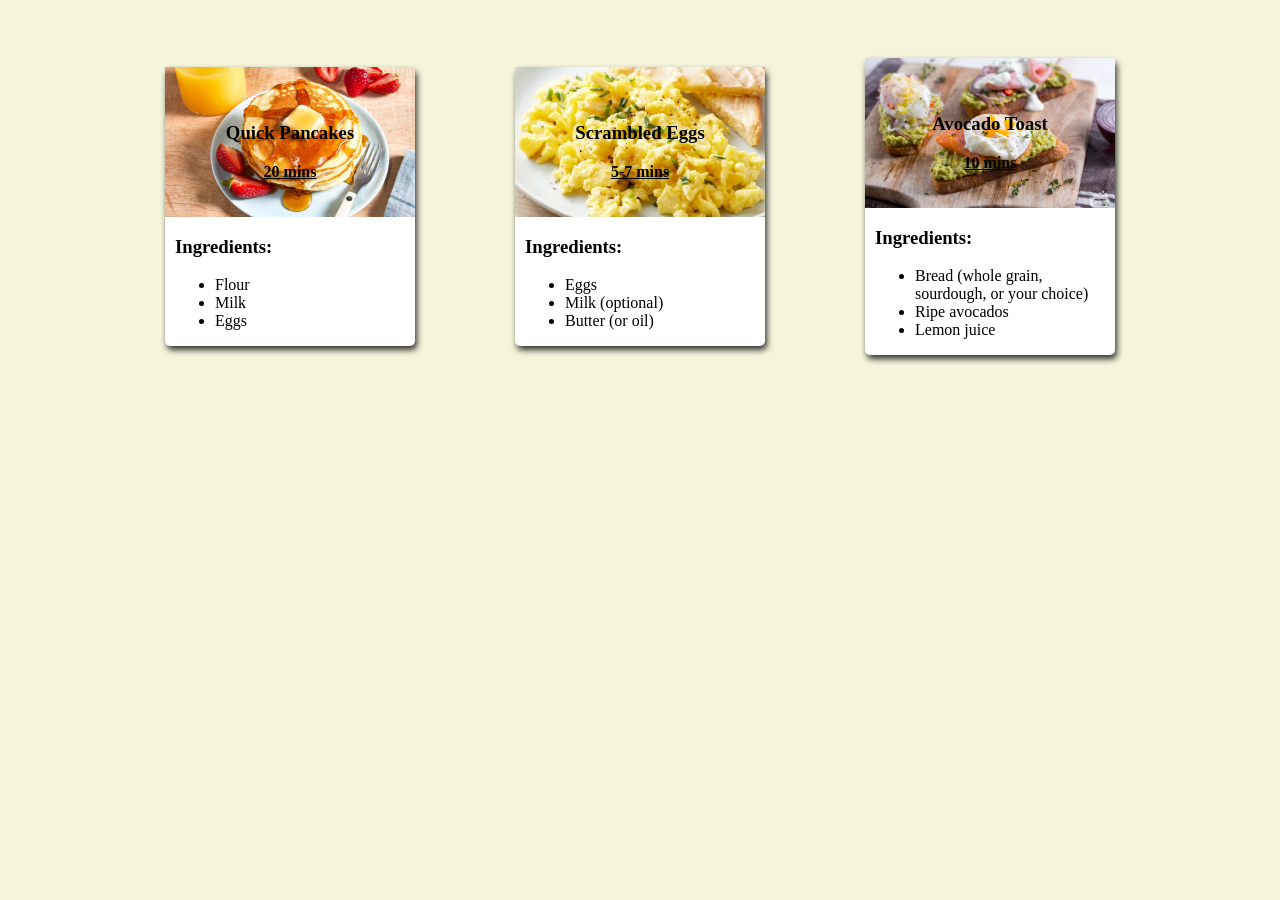
<file: index.html>
<!DOCTYPE html>
<html lang="en">
<head>
    <meta charset="UTF-8">
    <meta name="viewport" content="width=device-width, initial-scale=1.0">
    <title>Document</title>
    <link rel="stylesheet" href="style/main.css">
</head>
<body>
  
<article class="recipe-card">
    <header class="recipe-header quickpancakes">
      <h3>Quick Pancakes</h3>
      <div class="cook-time">20 mins</div>
    </header>
    <div class="ingredients">
        <h3>Ingredients:</h3>
        <ul>
          <li>Flour</li>
          <li>Milk</li>
          <li>Eggs</li>
        </ul>
  </div>
</article>

<article class="recipe-card">
  <header class="recipe-header scrambledeggs">
    <h3>Scrambled Eggs</h3>
    <div class="cook-time">5-7 mins</div>
  </header>
  <div class="ingredients">
      <h3>Ingredients:</h3>
      <ul>
        <li>Eggs</li>
        <li>Milk (optional)</li>
        <li>Butter (or oil)</li>
      </ul>
</div>
</article>

<article class="recipe-card">
  <header class="recipe-header avocadotoast">
    <h3>Avocado Toast</h3>
    <div class="cook-time">10 mins</div>
  </header>
  <div class="ingredients">
      <h3>Ingredients:</h3>
      <ul>
        <li>Bread (whole grain, sourdough, or your choice)</li>
        <li>Ripe avocados</li>
        <li>Lemon juice</li>
      </ul>
</div>
</article>
  
</body>
</html>
</file>
<file: style/main.css>
@import url('sections/xrecipe_cards.css');


body{
    background-color: beige;
    display: flex;
    justify-content: center;
    align-items: center;
}
</file>
